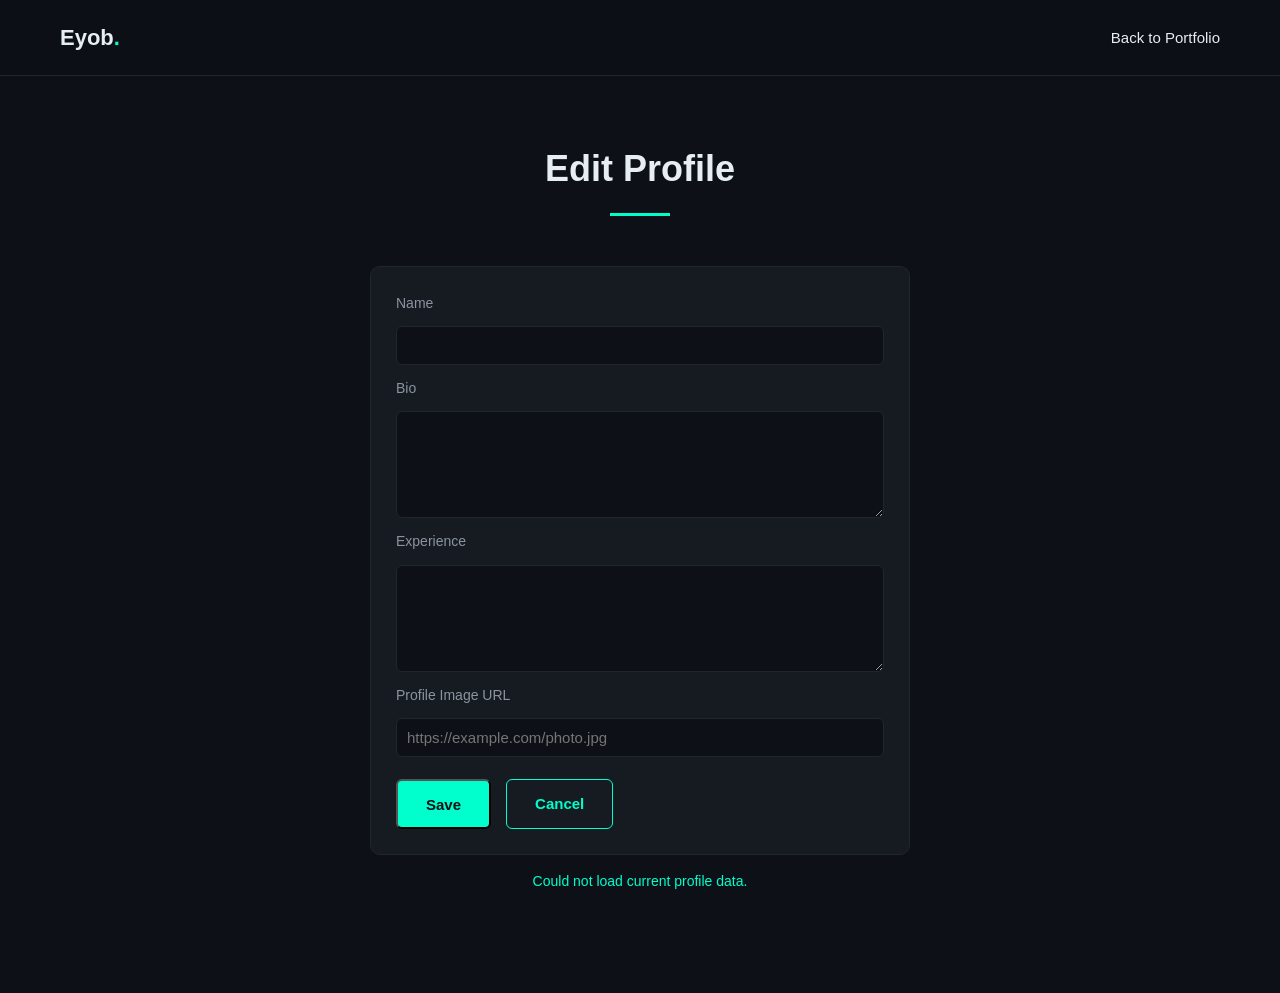
<file: edit.html>
<!doctype html>
<html lang="en">
  <head>
    <meta charset="UTF-8" />
    <meta name="viewport" content="width=device-width, initial-scale=1.0" />
    <title>Edit Profile - Eyob Tamiru</title>
    <link rel="stylesheet" href="style.css" />
  </head>
  <body>
    <nav class="navbar">
      <div class="logo">Eyob<span>.</span></div>
      <ul class="nav-links">
        <li><a href="index.html">Back to Portfolio</a></li>
      </ul>
    </nav>

    <section class="edit-page">
      <h2 class="section-title">Edit Profile</h2>

      <form id="edit-profile-form" class="edit-form">
        <label for="edit-name">Name</label>
        <input type="text" id="edit-name" required />

        <label for="edit-bio">Bio</label>
        <textarea id="edit-bio" rows="5" required></textarea>

        <label for="edit-experience">Experience</label>
        <textarea id="edit-experience" rows="5" required></textarea>

        <label for="edit-image">Profile Image URL</label>
        <input
          type="url"
          id="edit-image"
          placeholder="https://example.com/photo.jpg"
        />

        <div class="edit-form-buttons">
          <button type="submit" class="btn btn-primary">Save</button>
          <a href="index.html" class="btn btn-secondary">Cancel</a>
        </div>
      </form>

      <p id="edit-status" class="edit-status"></p>
    </section>

    <script src="edit.js"></script>
  </body>
</html>
</file>
<file: style.css>
* {
  margin: 0;
  padding: 0;
  box-sizing: border-box;
}

:root {
  --bg-dark: #0d1117;
  --bg-card: #161b22;
  --text-primary: #e6edf3;
  --text-secondary: #8b949e;
  --accent: #00ffcc;
  --border-color: #21262d;
  --font-main: "Segoe UI", sans-serif;
}

body {
  background-color: var(--bg-dark);
  color: var(--text-primary);
  font-family: var(--font-main);
  line-height: 1.6;
}

a {
  text-decoration: none;
  color: inherit;
}

ul {
  list-style: none;
}

.navbar {
  position: fixed;
  top: 0;
  left: 0;
  width: 100%;
  display: flex;
  justify-content: space-between;
  align-items: center;
  padding: 20px 60px;
  background-color: rgba(13, 17, 23, 0.85);
  z-index: 1000;
  border-bottom: 1px solid var(--border-color);
}

.logo {
  font-size: 22px;
  font-weight: 700;
}

.logo span {
  color: var(--accent);
}

.nav-links {
  display: flex;
  gap: 30px;
}

.nav-links a {
  font-size: 15px;
  font-weight: 500;
  position: relative;
  transition: color 0.3s ease;
}

.nav-links a:hover {
  color: var(--accent);
}

.nav-links a::after {
  content: "";
  position: absolute;
  bottom: -4px;
  left: 0;
  width: 0;
  height: 2px;
  background-color: var(--accent);
  transition: width 0.3s ease;
}

.nav-links a:hover::after {
  width: 100%;
}

.hamburger {
  display: none;
  flex-direction: column;
  gap: 5px;
  cursor: pointer;
}

.hamburger span {
  width: 25px;
  height: 2px;
  background-color: var(--text-primary);
}

.hero {
  min-height: 100vh;
  display: flex;
  align-items: center;
  justify-content: center;
  text-align: center;
  padding: 0 20px;
}

.hero-content {
  max-width: 700px;
}

.profile-image {
  width: 140px;
  height: 140px;
  border-radius: 50%;
  object-fit: cover;
  border: 3px solid var(--accent);
  margin-bottom: 20px;
}

.greeting {
  color: var(--accent);
  font-size: 18px;
  margin-bottom: 10px;
}

.hero h1 {
  font-size: 56px;
  font-weight: 700;
  margin-bottom: 10px;
}

.hero h2 {
  font-size: 28px;
  color: var(--text-secondary);
  font-weight: 500;
  margin-bottom: 20px;
}

.hero-desc {
  color: var(--text-secondary);
  font-size: 16px;
  margin-bottom: 30px;
}

.hero-buttons {
  display: flex;
  gap: 20px;
  justify-content: center;
}

.btn {
  padding: 12px 28px;
  border-radius: 6px;
  font-weight: 600;
  font-size: 15px;
  transition: all 0.3s ease;
}

.btn-primary {
  background-color: var(--accent);
  color: var(--bg-dark);
}

.btn-primary:hover {
  opacity: 0.85;
}

.btn-secondary {
  border: 1px solid var(--accent);
  color: var(--accent);
}

.btn-secondary:hover {
  background-color: var(--accent);
  color: var(--bg-dark);
}

.about {
  padding: 100px 60px;
  max-width: 1100px;
  margin: 0 auto;
}

.section-title {
  font-size: 36px;
  margin-bottom: 50px;
  text-align: center;
  position: relative;
}

.section-title::after {
  content: "";
  display: block;
  width: 60px;
  height: 3px;
  background-color: var(--accent);
  margin: 15px auto 0;
}

.about-content {
  display: flex;
  gap: 60px;
  align-items: center;
  flex-wrap: wrap;
}

.about-text {
  flex: 1;
  min-width: 280px;
}

.about-text p {
  color: var(--text-secondary);
  margin-bottom: 20px;
  font-size: 16px;
}

.about-stats {
  display: flex;
  gap: 20px;
  flex: 1;
  min-width: 280px;
  flex-wrap: wrap;
}

.stat-box {
  background-color: var(--bg-card);
  border: 1px solid var(--border-color);
  border-radius: 10px;
  padding: 25px 20px;
  text-align: center;
  flex: 1;
  min-width: 120px;
  transition:
    transform 0.3s ease,
    border-color 0.3s ease;
}

.stat-box:hover {
  transform: translateY(-5px);
  border-color: var(--accent);
}

.stat-box h3 {
  font-size: 32px;
  color: var(--accent);
  margin-bottom: 8px;
}

.stat-box p {
  color: var(--text-secondary);
  font-size: 14px;
}

.hidden {
  display: none;
}

.nav-edit-link {
  color: var(--accent);
  border: 1px solid var(--accent);
  border-radius: 6px;
  padding: 6px 14px;
}

.nav-edit-link::after {
  display: none;
}

.edit-page {
  max-width: 600px;
  margin: 0 auto;
  padding: 140px 30px 100px;
}

.edit-status {
  text-align: center;
  color: var(--accent);
  margin-top: 15px;
  font-size: 14px;
}

.edit-form {
  display: flex;
  flex-direction: column;
  gap: 12px;
  margin-top: 20px;
  background-color: var(--bg-card);
  border: 1px solid var(--border-color);
  border-radius: 10px;
  padding: 25px;
}

.edit-form label {
  font-size: 14px;
  color: var(--text-secondary);
}

.edit-form input,
.edit-form textarea {
  background-color: var(--bg-dark);
  border: 1px solid var(--border-color);
  border-radius: 6px;
  color: var(--text-primary);
  padding: 10px;
  font-family: var(--font-main);
  font-size: 15px;
}

.edit-form-buttons {
  display: flex;
  gap: 15px;
  margin-top: 10px;
}

.experience {
  padding: 100px 60px;
  max-width: 1100px;
  margin: 0 auto;
}

.experience-card {
  background-color: var(--bg-card);
  border: 1px solid var(--border-color);
  border-radius: 12px;
  padding: 40px;
  transition:
    transform 0.3s ease,
    border-color 0.3s ease;
}

.experience-card:hover {
  border-color: var(--accent);
}

.experience-header {
  display: flex;
  align-items: center;
  gap: 14px;
  margin-bottom: 20px;
  padding-bottom: 20px;
  border-bottom: 1px solid var(--border-color);
}

.experience-header i {
  font-size: 28px;
  color: var(--accent);
}

.experience-header h3 {
  font-size: 20px;
  font-weight: 600;
}

.experience-content p {
  color: var(--text-secondary);
  font-size: 16px;
  line-height: 1.9;
}

.skills {
  padding: 100px 60px;
  max-width: 1100px;
  margin: 0 auto;
}

.skills-grid {
  display: grid;
  grid-template-columns: repeat(auto-fit, minmax(140px, 1fr));
  gap: 20px;
}

.skill-card {
  background-color: var(--bg-card);
  border: 1px solid var(--border-color);
  border-radius: 10px;
  padding: 30px 15px;
  text-align: center;
  transition:
    transform 0.3s ease,
    border-color 0.3s ease;
}

.skill-card:hover {
  transform: translateY(-5px);
  border-color: var(--accent);
}

.skill-card i {
  font-size: 36px;
  color: var(--accent);
  margin-bottom: 12px;
  display: block;
}

.skill-card p {
  font-size: 14px;
  color: var(--text-primary);
}

.projects {
  padding: 100px 60px;
  max-width: 1100px;
  margin: 0 auto;
}

.projects-grid {
  display: grid;
  grid-template-columns: repeat(auto-fit, minmax(300px, 1fr));
  gap: 30px;
}

.project-card {
  background-color: var(--bg-card);
  border: 1px solid var(--border-color);
  border-radius: 12px;
  padding: 30px;
  transition:
    transform 0.3s ease,
    border-color 0.3s ease;
}

.project-card:hover {
  transform: translateY(-5px);
  border-color: var(--accent);
}

.project-info h3 {
  font-size: 22px;
  margin-bottom: 6px;
}

.project-date {
  color: var(--text-secondary);
  font-size: 13px;
  margin-bottom: 15px;
}

.project-info > p {
  color: var(--text-secondary);
  font-size: 15px;
  margin-bottom: 20px;
}

.project-tags {
  display: flex;
  flex-wrap: wrap;
  gap: 10px;
  margin-bottom: 20px;
}

.project-tags span {
  background-color: rgba(0, 255, 204, 0.1);
  color: var(--accent);
  font-size: 12px;
  padding: 5px 12px;
  border-radius: 20px;
}

.project-links {
  display: flex;
  gap: 20px;
}

.project-links a {
  font-size: 14px;
  font-weight: 600;
  color: var(--text-primary);
  border-bottom: 1px solid var(--text-primary);
  transition:
    color 0.3s ease,
    border-color 0.3s ease;
}

.project-links a:hover {
  color: var(--accent);
  border-color: var(--accent);
}

.education {
  padding: 100px 60px;
  max-width: 900px;
  margin: 0 auto;
}

.timeline {
  position: relative;
  padding-left: 30px;
  border-left: 2px solid var(--border-color);
}

.timeline-item {
  position: relative;
  margin-bottom: 40px;
  padding-left: 30px;
}

.timeline-item::before {
  content: "";
  position: absolute;
  left: -37px;
  top: 5px;
  width: 12px;
  height: 12px;
  background-color: var(--accent);
  border-radius: 50%;
  border: 3px solid var(--bg-dark);
}

.timeline-date {
  color: var(--accent);
  font-size: 14px;
  font-weight: 600;
  margin-bottom: 8px;
}

.timeline-content h3 {
  font-size: 20px;
  margin-bottom: 6px;
}

.timeline-place {
  color: var(--text-secondary);
  font-size: 14px;
  margin-bottom: 6px;
}

.timeline-content p {
  color: var(--text-secondary);
  font-size: 14px;
}

.contact {
  padding: 100px 60px;
  max-width: 700px;
  margin: 0 auto;
  text-align: center;
}

.contact-intro {
  color: var(--text-secondary);
  font-size: 16px;
  margin-bottom: 40px;
}

.contact-form-main {
  text-align: left;
  max-width: 500px;
  margin: 0 auto;
}

.contact-secondary {
  margin-top: 50px;
}

.contact-secondary-title {
  font-size: 15px;
  font-weight: 600;
  color: var(--text-secondary);
  text-transform: uppercase;
  letter-spacing: 1px;
  margin-bottom: 20px;
}

.contact-info {
  display: flex;
  flex-direction: row;
  flex-wrap: wrap;
  align-items: center;
  justify-content: center;
  gap: 15px;
}

.contact-item {
  display: flex;
  align-items: center;
  gap: 10px;
  font-size: 15px;
  padding: 10px 20px;
  border: 1px solid var(--border-color);
  border-radius: 8px;
  transition:
    border-color 0.3s ease,
    transform 0.3s ease;
}

.contact-item:hover {
  border-color: var(--accent);
  transform: translateY(-3px);
}

.contact-item i {
  font-size: 18px;
  color: var(--accent);
}

footer {
  text-align: center;
  padding: 30px;
  border-top: 1px solid var(--border-color);
  color: var(--text-secondary);
  font-size: 14px;
}

@media (max-width: 768px) {
  .navbar {
    padding: 20px 30px;
  }

  .nav-links {
    position: fixed;
    top: 70px;
    right: -100%;
    flex-direction: column;
    background-color: var(--bg-card);
    width: 200px;
    padding: 20px;
    gap: 20px;
    border-radius: 10px;
    transition: right 0.3s ease;
  }

  .nav-links.active {
    right: 20px;
  }

  .hamburger {
    display: flex;
  }

  .hero h1 {
    font-size: 38px;
  }

  .hero h2 {
    font-size: 20px;
  }

  .about-content,
  .about-stats {
    flex-direction: column;
  }

  .about,
  .experience,
  .skills,
  .projects,
  .education,
  .contact {
    padding: 60px 25px;
  }

  .section-title {
    font-size: 28px;
  }
}

.fade-section {
  opacity: 0;
  transform: translateY(40px);
  transition:
    opacity 0.8s ease,
    transform 0.8s ease;
}

.fade-section.visible {
  opacity: 1;
  transform: translateY(0);
}

.nav-links a.active-link {
  color: var(--accent);
}
</file>
